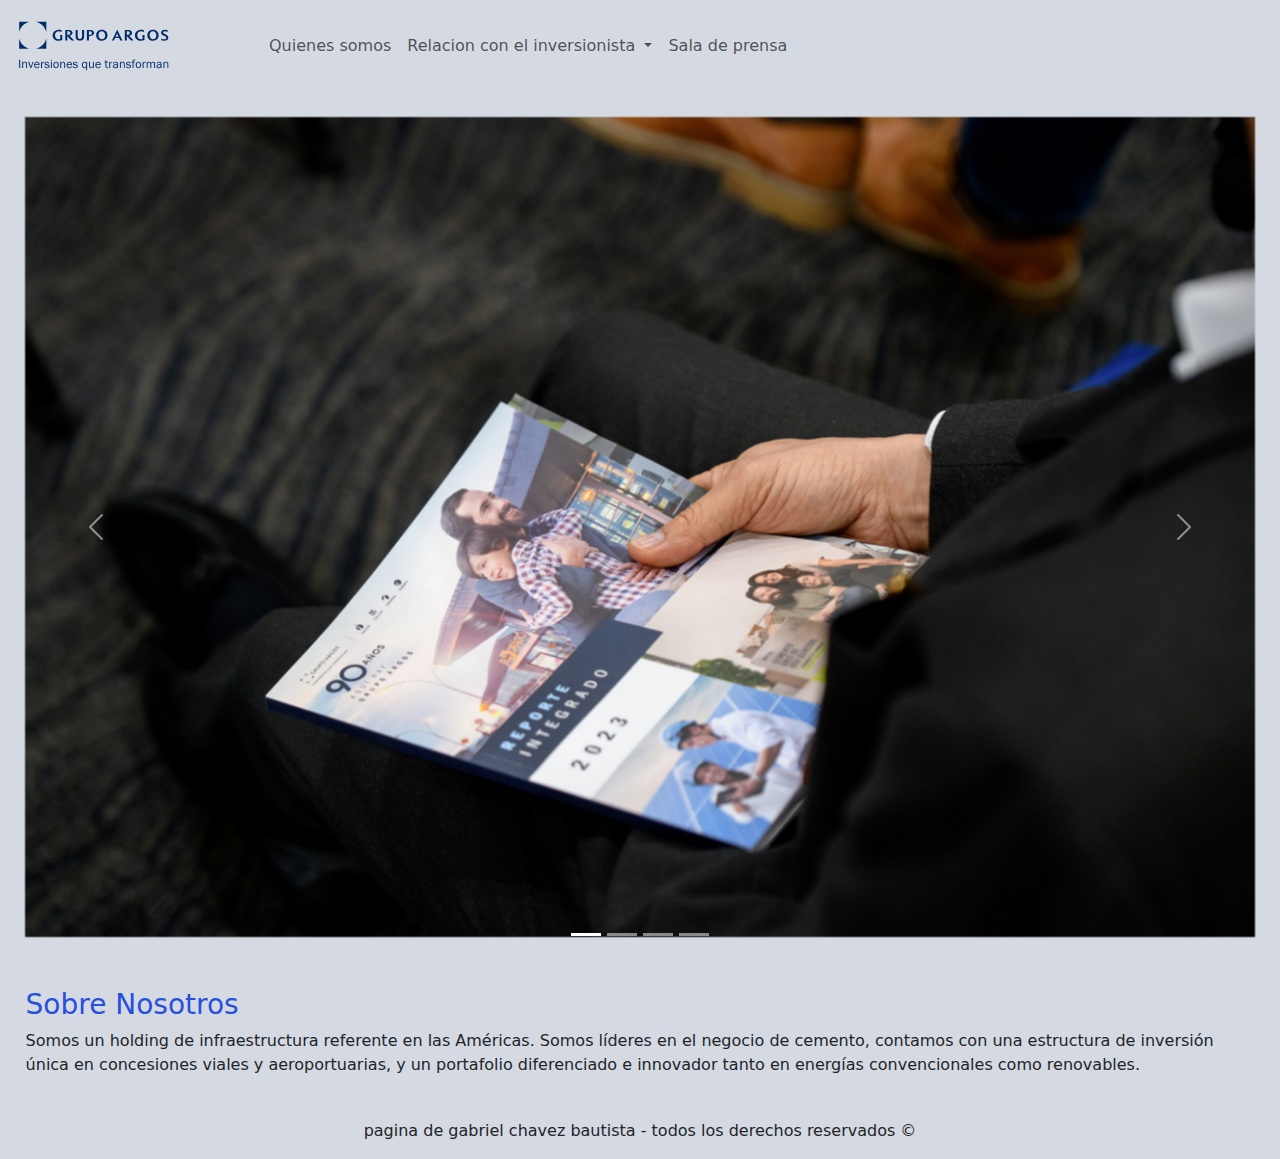
<file: index.html>
<!DOCTYPE html>
<html lang="es">
<head>
    <meta charset="UTF-8">
    <meta name="viewport" content="width=device-width, initial-scale=1.0">
    <link href="https://cdn.jsdelivr.net/npm/bootstrap@5.3.3/dist/css/bootstrap.min.css" rel="stylesheet" integrity="sha384-QWTKZyjpPEjISv5WaRU9OFeRpok6YctnYmDr5pNlyT2bRjXh0JMhjY6hW+ALEwIH" crossorigin="anonymous">
    <link rel="stylesheet" href="css/style.css">
    <title>Grupo argos</title>
</head>
<body>
    <!-- INICIO DEL NAV -->
    <nav class="navbar navbar-expand-lg">
        <div class="container-fluid" >
        <a class="navbar-brand" href="#"><img src="img/logo-argos.svg" width="70%"></a>
        <button class="navbar-toggler" type="button" data-bs-toggle="collapse" data-bs-target="#navbarSupportedContent" aria-controls="navbarSupportedContent" aria-expanded="false" aria-label="Toggle navigation">
            <span class="navbar-toggler-icon"></span>
        </button>
        <div class="collapse navbar-collapse" id="navbarSupportedContent">
            <ul class="navbar-nav me-auto mb-2 mb-lg-0">
            <li class="nav-item">
                <a class="nav-link" href="pages/quienes somos.html">Quienes somos</a>
            </li>
            <li class="nav-item_dropdown">
                <a class="nav-link dropdown-toggle" href="#" role="button" data-bs-toggle="dropdown" aria-expanded="false">
                Relacion con el inversionista
                </a>
                <ul class="dropdown-menu">
                <li><a class="dropdown-item" href="#">Por que invertir en nosotros</a></li>
                <li><a class="dropdown-item" href="#">Acciones y Dividendos</a></li>
                </ul>
            </li>
            <li class="nav-item">
                <a class="nav-link" href="pages/sala de prensa.html">Sala de prensa</a>
            </li>
            </ul>
        </div>
        </div>
    </nav>
    <!-- FIN DEL NAV -->
    <!-- INICIO CAROUSEL -->
    <div id="carouselExampleDark" class="carousel carousel-ligth slide">
        <div class="carousel-indicators">
        <button type="button" data-bs-target="#carouselExampleDark" data-bs-slide-to="0" class="active" aria-current="true" aria-label="Slide 1"></button>
        <button type="button" data-bs-target="#carouselExampleDark" data-bs-slide-to="1" aria-label="Slide 2"></button>
        <button type="button" data-bs-target="#carouselExampleDark" data-bs-slide-to="2" aria-label="Slide 3"></button>
        <button type="button" data-bs-target="#carouselExampleDark" data-bs-slide-to="3" aria-label="Slide 4"></button>

        </div>
        <div class="carousel-inner">
        <div class="carousel-item active" data-bs-interval="10000">
            <img src="img/grupo-argos-asamblea-de-accionistas-2024-1.jpg" class="d-block w-100" alt="...">
            <div class="carousel-caption d-none d-md-block">
            </div>
        </div>
        <div class="carousel-item" data-bs-interval="2000">
            <img src="img/grupo-argos-asamblea-extraordinaria-accionistas-2024-scaled.jpg" class="d-block w-100" alt="...">
            <div class="carousel-caption d-none d-md-block">
            </div>
        </div>
        <div class="carousel-item">
            <img src="img/grupo-argos-biodiversidad-fauna-scaled.jpeg" class="d-block w-100" alt="...">
            <div class="carousel-caption d-none d-md-block">
            </div>
        </div>
        <div class="carousel-item">
            <img src="img/grupo-argos-worlds-best-employers-2024-Forbes-Statista.jpg" class="d-block w-100">
            <div class="carousel-caption d-none d-md-block">
            </div>
        </div>
        </div>
        <button class="carousel-control-prev" type="button" data-bs-target="#carouselExampleDark" data-bs-slide="prev">
        <span class="carousel-control-prev-icon" aria-hidden="true"></span>
        <span class="visually-hidden">Previous</span>
        </button>
        <button class="carousel-control-next" type="button" data-bs-target="#carouselExampleDark" data-bs-slide="next">
        <span class="carousel-control-next-icon" aria-hidden="true"></span>
        <span class="visually-hidden">Next</span>
        </button>
    </div>
    <!-- FIN CAROUSEL  -->
    <div class="descripcion">
        <h3>Sobre Nosotros</h3>
        <p>Somos un holding de infraestructura referente en las Américas. Somos líderes en el negocio de cemento, contamos con una estructura de inversión única en concesiones viales y aeroportuarias, y un portafolio diferenciado e innovador tanto en energías convencionales como renovables.</p>
    </div>
    <footer><p style="text-align: center;">pagina de gabriel chavez bautista - todos los derechos reservados &copy;</p></footer>
    <script src="https://cdn.jsdelivr.net/npm/bootstrap@5.3.3/dist/js/bootstrap.bundle.min.js" integrity="sha384-YvpcrYf0tY3lHB60NNkmXc5s9fDVZLESaAA55NDzOxhy9GkcIdslK1eN7N6jIeHz" crossorigin="anonymous"></script>
</body>
</html>
</file>
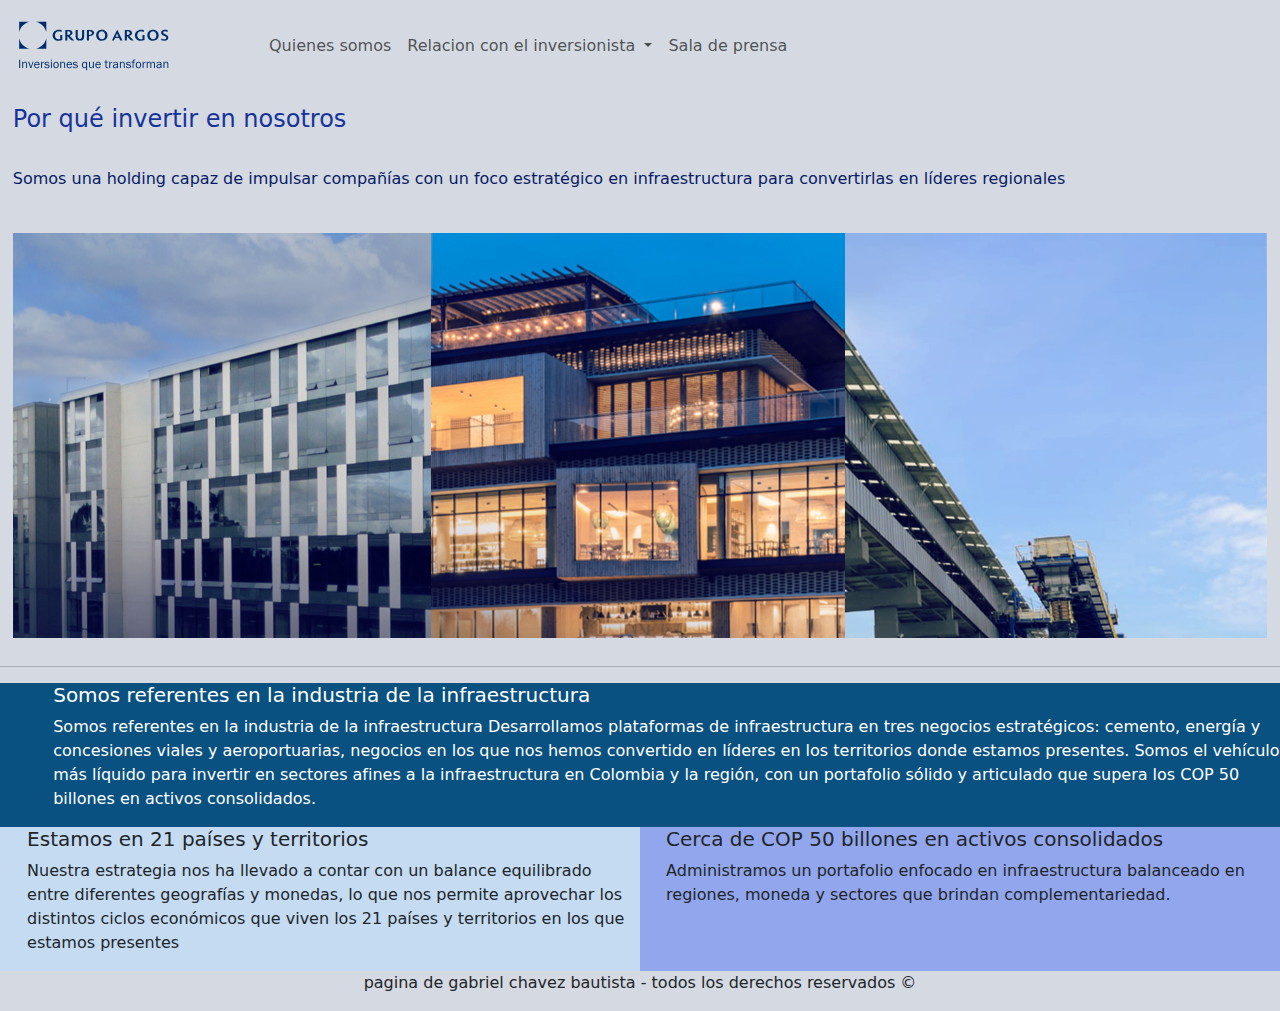
<file: pages/inversiones.html>
<!DOCTYPE html>
<html lang="es">
<head>
    <meta charset="UTF-8">
    <meta name="viewport" content="width=device-width, initial-scale=1.0">
    <link href="https://cdn.jsdelivr.net/npm/bootstrap@5.3.3/dist/css/bootstrap.min.css" rel="stylesheet" integrity="sha384-QWTKZyjpPEjISv5WaRU9OFeRpok6YctnYmDr5pNlyT2bRjXh0JMhjY6hW+ALEwIH" crossorigin="anonymous">
    <link rel="stylesheet" href="../css/style.css">
    <title>GRUPO ARGOS</title>
</head>
<body>
    <!-- INICIO DEL NAV -->
    <nav class="navbar navbar-expand-lg">
        <div class="container-fluid" >
        <a class="navbar-brand" href="../index.html"><img src="../img/logo-argos.svg" width="70%"></a>
        <button class="navbar-toggler" type="button" data-bs-toggle="collapse" data-bs-target="#navbarSupportedContent" aria-controls="navbarSupportedContent" aria-expanded="false" aria-label="Toggle navigation">
            <span class="navbar-toggler-icon"></span>
        </button>
        <div class="collapse navbar-collapse" id="navbarSupportedContent">
            <ul class="navbar-nav me-auto mb-2 mb-lg-0">
            <li class="nav-item">
                <a class="nav-link" href="quienes somos.html">Quienes somos</a>
            </li>
            <li class="nav-item_dropdown">
                <a class="nav-link dropdown-toggle" href="#" role="button" data-bs-toggle="dropdown" aria-expanded="false">
                Relacion con el inversionista
                </a>
                <ul class="dropdown-menu">
                <li><a class="dropdown-item" href="#">Por que invertir en nosotros</a></li>
                <li><a class="dropdown-item" href="#">Acciones y Dividendos</a></li>
                </ul>
            </li>
            <li class="nav-item">
                <a class="nav-link" href="sala de prensa.html">Sala de prensa</a>
            </li>
            </ul>
        </div>
        </div>
    </nav>
    <!-- FIN DEL NAV -->
    <div class="title">
        <h4>Por qué invertir en nosotros</h4>
    <p>Somos una holding capaz de impulsar compañías con un foco estratégico en infraestructura para convertirlas en líderes regionales</p>
    </div>
    <img src="../img/por-que-invertir-en-nosotros-6321d0827575c.jpg" width="100%">
    <hr>
    <div class="row">
    <div class="col-sm-11">
        <h5 class="titutlo1">Somos referentes en la industria de la infraestructura</h5>
        <p class="texto1">Somos referentes en la industria de la infraestructura
            Desarrollamos plataformas de infraestructura en tres negocios estratégicos: cemento, energía y concesiones viales y aeroportuarias, negocios en los que nos hemos convertido en líderes en los territorios donde estamos presentes. Somos el vehículo más líquido para invertir en sectores afines a la infraestructura en Colombia y la región, con un portafolio sólido y articulado que supera los COP 50 billones en activos consolidados.</p>
    </div>
    <div class="col-sm-6">
        <h5>Estamos en 21 países y territorios</h5>
        <p>Nuestra estrategia nos ha llevado a contar con un balance equilibrado entre diferentes geografías y monedas, lo que nos permite aprovechar los distintos ciclos económicos que viven los 21 países y territorios en los que estamos presentes</p>
    </div>
    <div class="col-sm-5">
        <h5>Cerca de COP 50 billones en activos consolidados</h5>
        <p>Administramos un portafolio enfocado en infraestructura balanceado en regiones, moneda y sectores que brindan complementariedad.</p>
    </div>
</div>

    <footer><p style="text-align: center;">pagina de gabriel chavez bautista - todos los derechos reservados &copy;</p></footer>
    <script src="https://cdn.jsdelivr.net/npm/bootstrap@5.3.3/dist/js/bootstrap.bundle.min.js" integrity="sha384-YvpcrYf0tY3lHB60NNkmXc5s9fDVZLESaAA55NDzOxhy9GkcIdslK1eN7N6jIeHz" crossorigin="anonymous"></script>
</body>
</html>
</file>
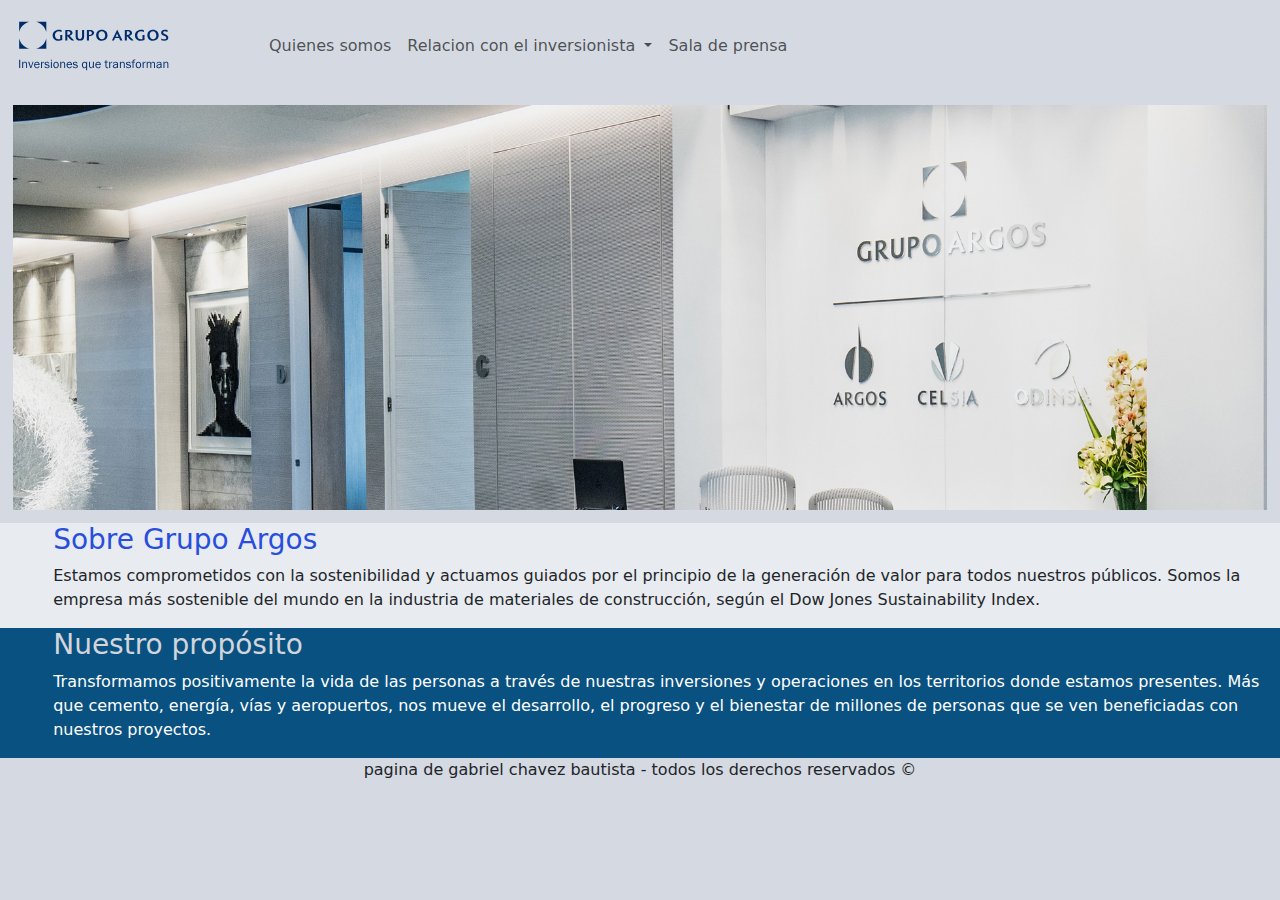
<file: pages/quienes somos.html>
<!DOCTYPE html>
<html lang="es">
<head>
    <meta charset="UTF-8">
    <meta name="viewport" content="width=device-width, initial-scale=1.0">
    <link href="https://cdn.jsdelivr.net/npm/bootstrap@5.3.3/dist/css/bootstrap.min.css" rel="stylesheet" integrity="sha384-QWTKZyjpPEjISv5WaRU9OFeRpok6YctnYmDr5pNlyT2bRjXh0JMhjY6hW+ALEwIH" crossorigin="anonymous">
    <link rel="stylesheet" href="../css/style.css">
    <title>GRUPO ARGOS</title>
</head>
<body>
    <!-- INICIO DEL NAV -->
    <nav class="navbar navbar-expand-lg">
        <div class="container-fluid" >
        <a class="navbar-brand" href="../index.html"><img src="../img/logo-argos.svg" width="70%"></a>
        <button class="navbar-toggler" type="button" data-bs-toggle="collapse" data-bs-target="#navbarSupportedContent" aria-controls="navbarSupportedContent" aria-expanded="false" aria-label="Toggle navigation">
            <span class="navbar-toggler-icon"></span>
        </button>
        <div class="collapse navbar-collapse" id="navbarSupportedContent">
            <ul class="navbar-nav me-auto mb-2 mb-lg-0">
            <li class="nav-item">
                <a class="nav-link" href="#">Quienes somos</a>
            </li>
            <li class="nav-item_dropdown">
                <a class="nav-link dropdown-toggle" href="#" role="button" data-bs-toggle="dropdown" aria-expanded="false">
                Relacion con el inversionista
                </a>
                <ul class="dropdown-menu">
                <li><a class="dropdown-item" href="inversiones.html">Por que invertir en nosotros</a></li>
                <li><a class="dropdown-item" href="#">Acciones y Dividendos</a></li>
                </ul>
            </li>
            <li class="nav-item">
                <a class="nav-link" href="sala de prensa.html">Sala de prensa</a>
            </li>
            </ul>
        </div>
        </div>
    </nav>
    <!-- FIN DEL NAV -->
    <img src="../img/banner-sobre-grupo-argos.jpg" width="100%">
    <div class="row">
    <div class="col-sm-12">
        <h3>Sobre Grupo Argos</h3>
        <p>Estamos comprometidos con la sostenibilidad y actuamos guiados por el principio de la generación de valor para todos nuestros públicos. Somos la empresa más sostenible del mundo en la industria de materiales de construcción, según el Dow Jones Sustainability Index.</p>
    </div>
    <div class="col-sm-11">
        <h3 style="color: #d2d5db;">Nuestro propósito</h3>
        <p>Transformamos positivamente la vida de las personas a través de nuestras inversiones y operaciones en los territorios donde estamos presentes. Más que cemento, energía, vías y aeropuertos, nos mueve el desarrollo, el progreso y el bienestar de millones de personas que se ven beneficiadas con nuestros proyectos.</p>
    </div>
</div>
    <footer><p style="text-align: center;">pagina de gabriel chavez bautista - todos los derechos reservados &copy;</p></footer>
    <script src="https://cdn.jsdelivr.net/npm/bootstrap@5.3.3/dist/js/bootstrap.bundle.min.js" integrity="sha384-YvpcrYf0tY3lHB60NNkmXc5s9fDVZLESaAA55NDzOxhy9GkcIdslK1eN7N6jIeHz" crossorigin="anonymous"></script>
</body>
</html>
</file>
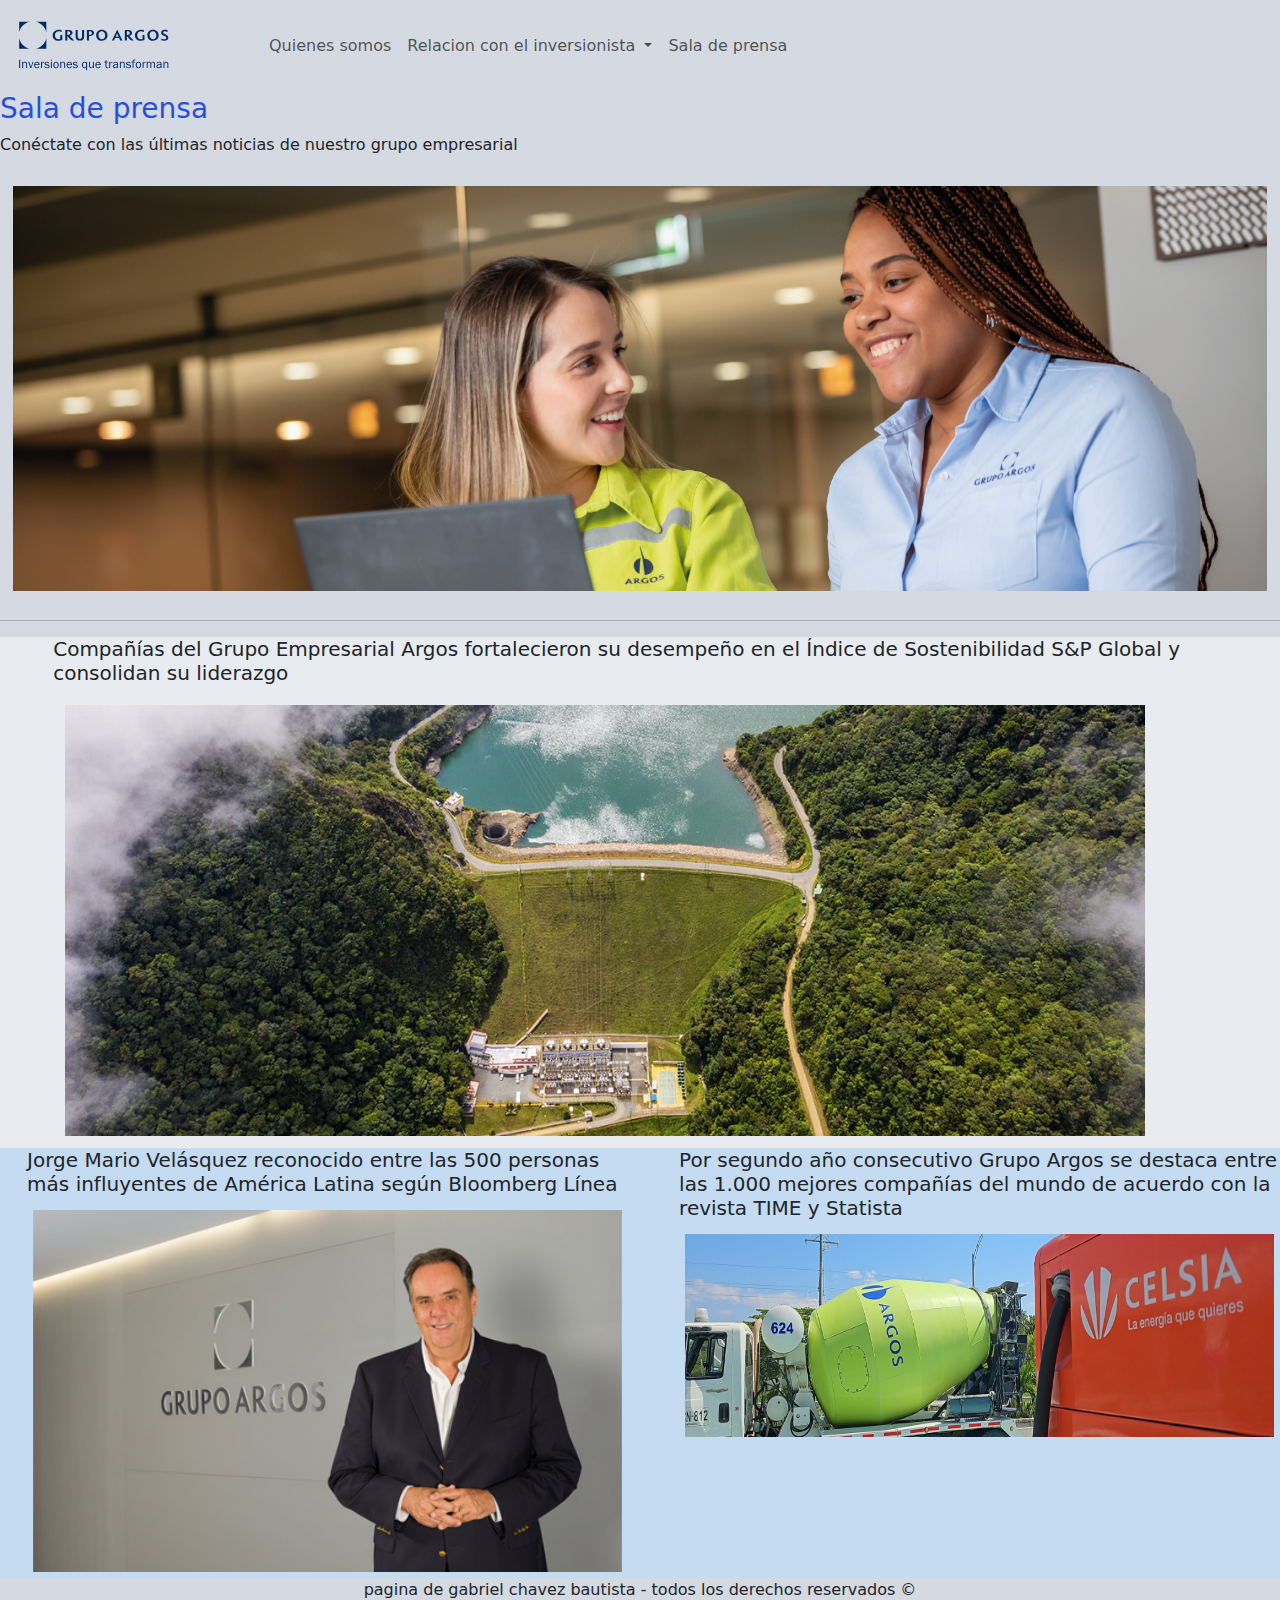
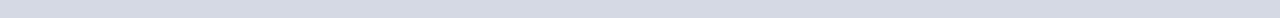
<file: pages/sala de prensa.html>
<!DOCTYPE html>
<html lang="es">
<head>
    <meta charset="UTF-8">
    <meta name="viewport" content="width=device-width, initial-scale=1.0">
    <link href="https://cdn.jsdelivr.net/npm/bootstrap@5.3.3/dist/css/bootstrap.min.css" rel="stylesheet" integrity="sha384-QWTKZyjpPEjISv5WaRU9OFeRpok6YctnYmDr5pNlyT2bRjXh0JMhjY6hW+ALEwIH" crossorigin="anonymous">
    <link rel="stylesheet" href="../css/style.css">
    <title>GRUPO ARGOS</title>
</head>
<body>
    <!-- INICIO DEL NAV -->
    <nav class="navbar navbar-expand-lg">
        <div class="container-fluid" >
        <a class="navbar-brand" href="../index.html"><img src="../img/logo-argos.svg" width="70%"></a>
        <button class="navbar-toggler" type="button" data-bs-toggle="collapse" data-bs-target="#navbarSupportedContent" aria-controls="navbarSupportedContent" aria-expanded="false" aria-label="Toggle navigation">
            <span class="navbar-toggler-icon"></span>
        </button>
        <div class="collapse navbar-collapse" id="navbarSupportedContent">
            <ul class="navbar-nav me-auto mb-2 mb-lg-0">
            <li class="nav-item">
                <a class="nav-link" href="quienes somos.html">Quienes somos</a>
            </li>
            <li class="nav-item_dropdown">
                <a class="nav-link dropdown-toggle" href="#" role="button" data-bs-toggle="dropdown" aria-expanded="false">
                Relacion con el inversionista
                </a>
                <ul class="dropdown-menu">
                <li><a class="dropdown-item" href="inversiones.html">Por que invertir en nosotros</a></li>
                <li><a class="dropdown-item" href="#">Acciones y Dividendos</a></li>
                </ul>
            </li>
            <li class="nav-item">
                <a class="nav-link" href="#">Sala de prensa</a>
            </li>
            </ul>
        </div>
        </div>
    </nav>
    <!-- FIN DEL NAV -->
    <h3>Sala de prensa</h3>
    <p>Conéctate con las últimas noticias de nuestro grupo empresarial</p>
    <img src="../img/grupo-argos-seccion-sala-de-prensa-2023.jpg" width="100%">
    <hr>
    <div class="row">
    <div class="col-sm-12">
        <h5>Compañías del Grupo Empresarial Argos fortalecieron su desempeño en el Índice de Sostenibilidad S&P Global y consolidan su liderazgo</h5>
        <img src="../img/grupo-argos-indice-sostenibilidad-sp-global-1280x510.jpg" width="90%">
    </div>
    <div class="col-sm-6">
        <h5>Jorge Mario Velásquez reconocido entre las 500 personas más influyentes de América Latina según Bloomberg Línea</h5>
        <img src="../img/grupo-argos-jorge-mario-velasquez-directivos-presidente-baja.jpg" width="100%">
    </div>
    <div class="col-sm-6">
        <h5>Por segundo año consecutivo Grupo Argos se destaca entre las 1.000 mejores compañías del mundo de acuerdo con la revista TIME y Statista</h5>
        <img src="../img/Grupo-Empresarial-Argos-1900x510.jpeg" width="100%" height="50%">
    </div>
</div>

    <footer><p style="text-align: center;">pagina de gabriel chavez bautista - todos los derechos reservados &copy;</p></footer>
    <script src="https://cdn.jsdelivr.net/npm/bootstrap@5.3.3/dist/js/bootstrap.bundle.min.js" integrity="sha384-YvpcrYf0tY3lHB60NNkmXc5s9fDVZLESaAA55NDzOxhy9GkcIdslK1eN7N6jIeHz" crossorigin="anonymous"></script>
</body>
</html>
</file>
<file: css/style.css>
body{
    background-color: #d4d9e2;
}
.descripcion{
    padding: 2%;
}
.descripcion h3{
    color: #274edd;
}
.carousel-inner{
    padding: 1%;
}
.row h3{
    color: #274edd;
}
img{
    padding: 1%;
}
.col-sm-5{
    padding-left: 2%;
}
.col-sm-7{
    background-color: #091f6f;
    color: #d4d9e2;
}
.col-sm-12{
    padding-left: 5%;
    background-color: #e8ebef;
}
.col-sm-6{
    background-color: #c4dbf2;
    padding-left: 3%;
}
h3{
    color: #274edd;
}
.title h4{
    color: #17339a;
    padding: 1%;
}
.title p{
    color: #071b65;
    padding: 1%;
}
.col-sm-11{
    color: white;
    padding-left: 5%;
    background-color: #095181;
    width: 100%;
}
.col-sm-5{
    background-color: #92a6ed;
    width: 50%;
}
</file>
